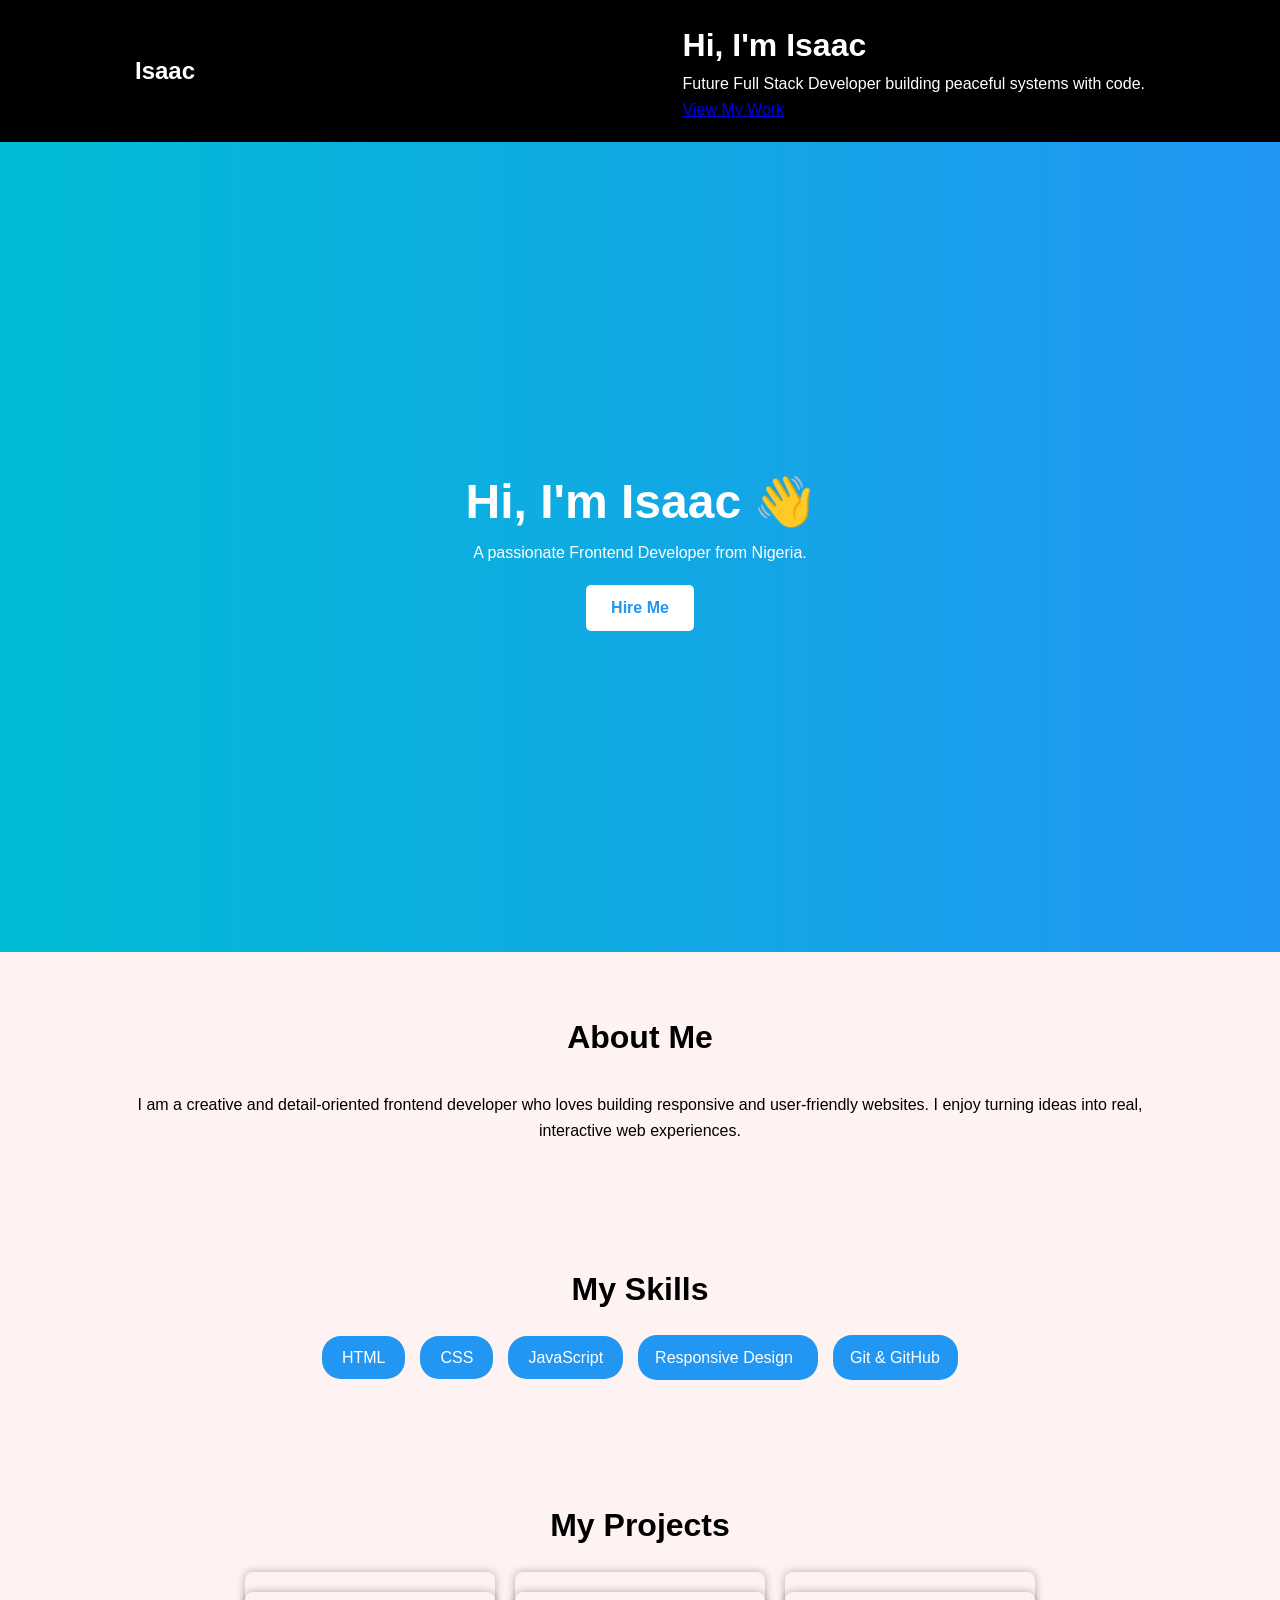
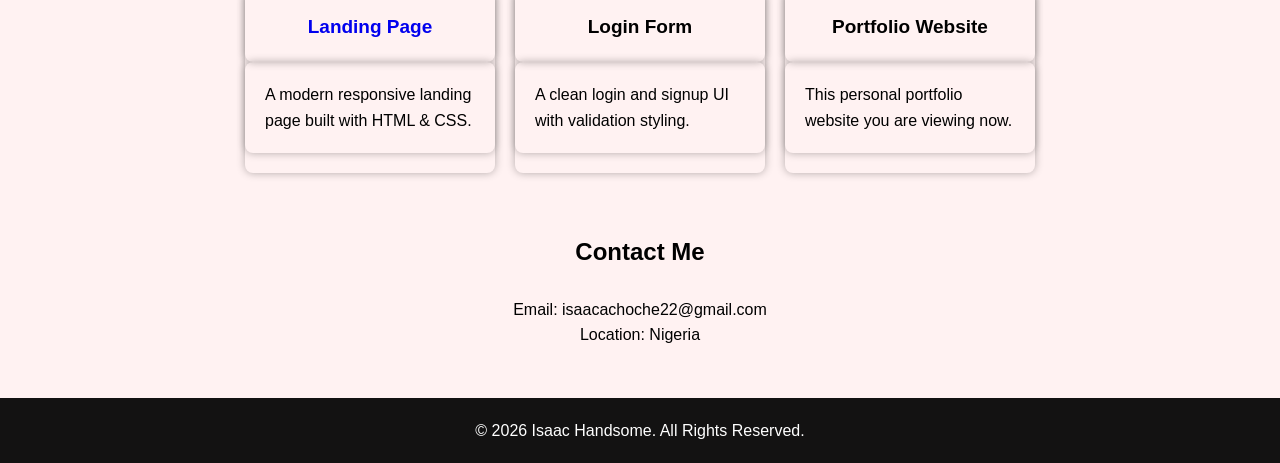
<file: index.html>
<!DOCTYPE html>
<html>
  <head>
    <title>My Portfolio</title>
    <link rel="stylesheet" href="style.css">
    <style>
      * {
        margin: 0;
        padding: 0;
        box-sizing: border-box;
        font-family: arial, sans-serif;
      }

      body {
        font-family: Arial, Sans-serif;
        background-color: rgb(255, 242, 242);
        line-height: 1.6;
      }

      header {
        display: flex;
        flex-direction: row;
        justify-content: space-between;
        align-items: center;
        background-color: black;
        color: white;
        padding: 20px 135px;
        white-space: nowrap;
      }

      .navigation {
        display: flex;
        flex-direction: row;
        justify-content: space-between;
        align-items: center;
      }

      .nav-link {
        text-decoration: none;
        color: white;
        font-size: 16px;
        margin-left: 25px;
        transition: color 0.3s;
      }

      .nav-link:hover {
        color: #00bcd4;
        cursor: pointer;
      }

      #about-link {
        margin-left: 0;
      }

      section {
        display: flex;
        flex-direction: column;
        justify-content: center;
        align-items: center;
      }

      .section-1 {
        display: flex;
        flex-direction: column;
        justify-content: center;
        align-items: center;
        color: white;
        background: linear-gradient(to right, #00bcd4, #2196f3);
        height: 90vh;
      }

      .hero01 {
        font-weight: bold;
        margin-bottom: 0px;
        font-size: 3rem;
      }

      .Hire-Me {
        background-color: white;
        color: #2196f3;
        border: none;
        margin-top: 19px;
        font-weight: bold;
        font-size: 16px;
        padding: 14px 25px;
        border-radius: 5px;
        transition: background-color 0.3s, color 0.3s, font-weight 0.3s;
      }

      .Hire-Me:hover {
        background-color: black;
        color: white;
        font-weight: bold;
      }

      .section-2 {
        display: flex;
        flex-direction: column;
        align-items: center;
        justify-content: center;
        white-space: normal;
        word-wrap: break-word;
        overflow-wrap: break-word;
        padding: 60px 10%;
      }

      .about-me {
        font-size: 2rem;
        font-weight: bold;
        padding-bottom: 28px;
      }

      .introduction {
        text-align: center;
        line-height: 26px;
        font-size: 16px;
      }

      .section-3 {
        display: flex;
        flex-direction: column;
        justify-content: center;
        align-items: center;
        padding: 60px 10%;
      }

      .my-skills {
        font-size: 2rem;
        font-weight: bold;
        margin-bottom: 20px;
      }

      .skills-link {
        display: flex;
        flex-direction: row;
        align-items: center;
        justify-content: center;
        flex-wrap: wrap;
        gap: 15px;
      }

      .html,
      .css,
      .javascript {
        background-color: #2196f3;
        color: white;
        padding: 9px 20px;
        border-radius: 19px;
      }

      .responsive-design {
        background-color: #2196f3;
        color: white;
        padding: 10px 17px;
        width: 180px;
        border-radius: 19px;
      }

      .git {
        background-color: #2196f3;
        color: white;
        padding: 10px 17px;
        width: 125px;
        border-radius: 19px;
      }

      .section-4 {
        display: flex;
        flex-direction: column;
        justify-content: center;
        align-items: center;
        padding: 60px 10%;
      }

      .my-projects {
        font-size: 2rem;
        font-weight: bold;
        margin-bottom: 20px;
      }

      .projects-container {
        display: flex;
        flex-direction: row;
        justify-content: center;
        gap: 20px;
        flex-wrap: wrap;
      }

      .projects-container div {
        display: flex;
        flex-direction: column;
        align-items: center;
        padding: 20px;
        border: none;
        box-shadow: 0 0 8px rgba(0, 0, 0, 0.3);
        border-radius: 8px;
        width: 250px;
        transition: 0.3s;
      }

      .landing-container:hover,
      .login-container:hover,
      .portfolio-website-container:hover {
        transform: translateY(-5px);
      }

      .project-title {
        font-weight: bold;
        font-size: 19px;
      }

      .section-5 {
        margin-bottom: 50px;
      }

      .section-5 h1 {
        margin-bottom: 25px;
      }

      .section-5 div {
        display: flex;
        flex-direction: column;
        align-items: center;
      }

      .section-6 {
        background-color: rgb(19, 18, 18);
        color: white;
        text-align: center;
        padding: 20px 200px;
        white-space: nowrap;
      }

      @media (max-width: 768px) {
        header {
          flex-direction: column;
          align-items: center;
        }
        .section-1 .hero01 {
          font-size: 2rem;
          margin-bottom: 5px;
        }
        .projects-container {
          flex-direction: column;
          align-items: center;
        }
      }
    </style>
  </head>
  <body>
      <header class="hero">
        <nav>
          <h2>Isaac</h2>
        </nav>

        <div class="hero-content">
          <h1>Hi, I'm Isaac</h1>
          <p>Future Full Stack Developer building peaceful systems with code.</p>
          <a href="#projects" class="btn">View My Work</a>
        </div>
      </header>

    <section class="section-1">
      <div class="hero01">Hi, I'm Isaac 👋</div>
      <div class="hero02">A passionate Frontend Developer from Nigeria.</div>
      <a href="#contact">
        <button class="Hire-Me">Hire Me</button>
      </a>
    </section>

    <section id="about" class="section-2">
      <div class="about-me">About Me</div>
      <div class="introduction">I am a creative and detail-oriented frontend developer who loves building responsive and user-friendly websites. I enjoy turning ideas into real, interactive web experiences.</div>
    </section>

    <section id="skills" class="section-3">
      <h2 class="my-skills">My Skills</h2>
      <div  class="skills-link">
        <div class="html">HTML</div>
        <div class="css">CSS</div>
        <div class="javascript">JavaScript</div>
        <div class="responsive-design">Responsive Design</div>
        <div class="git">Git & GitHub</div>
      </div>
    </section>

    <section id="projects" class="section-4">
      <div class="my-projects">My Projects</div>
      <div class="projects-container">
        <div class="landing-container">
          <div class="project-title"><a href="personal landing page/index.html">Landing Page</a></div>
          <div>
            A modern responsive landing page built with HTML & CSS.
          </div>
        </div>
        <div class="login-container">
          <div class="project-title">Login Form</div>
          <div>
            A clean login and signup UI with validation styling.
          </div>
        </div>
        <div class="portfolio-website-container">
          <div class="project-title">Portfolio Website</div>
          <div>This personal portfolio website you are viewing now.</div>
        </div>
      </div>
    </section>

    <section id="contact" class="section-5">
      <h1>Contact Me</h1>
      <div>
        <div>Email: isaacachoche22@gmail.com</div>
        <div>Location: Nigeria</div>
      </div>
    </section>

    <section class="section-6">
      <div>
        © 2026 Isaac Handsome. All Rights Reserved.
      </div>
    </section>
  </body>

</html>
</file>
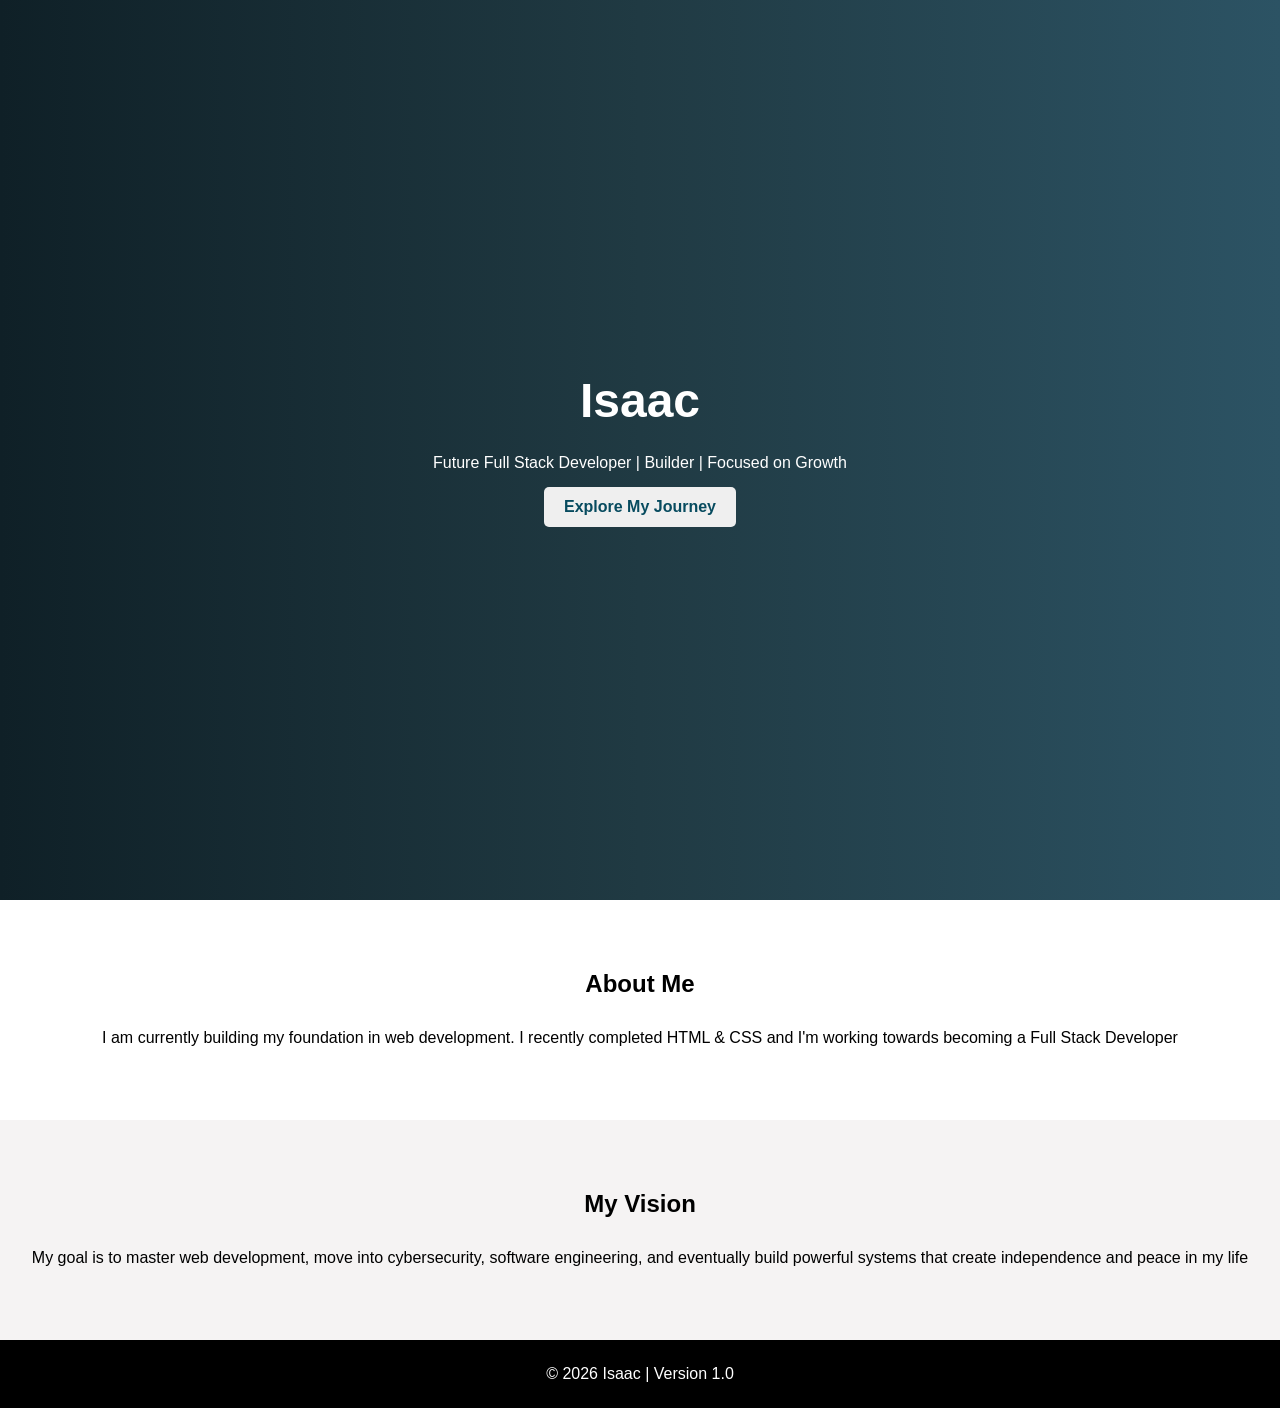
<file: personal landing page/index.html>
<!DOCTYPE html>
<html>
  <head>
    <link rel="stylesheet" href="style.css">
    <title>isaac | Version 1.0</title>
  </head>
  <body>
    <header>
      <div class="isaac">Isaac</div>
      <div class="content">
        <div>Future Full Stack Developer | Builder | Focused on Growth</div>
        <button class="explore-button">Explore My Journey</button>
      </div>
    </header>

    <section class="About-Me-Section">
      <h1>About Me</h1>
      <div>I am currently building my foundation in web development. I recently completed HTML & CSS and I'm working towards becoming a Full Stack Developer</div>
    </section>

    <section class="My-vision-section">
      <h1>My Vision</h1>
      <div>My goal is to master web development, move into cybersecurity, software engineering, and eventually build powerful systems that create independence and peace in my life</div>
    </section>

    <footer>
      <div>© 2026 Isaac | Version 1.0</div>
    </footer>
  </body>
</html>
</file>
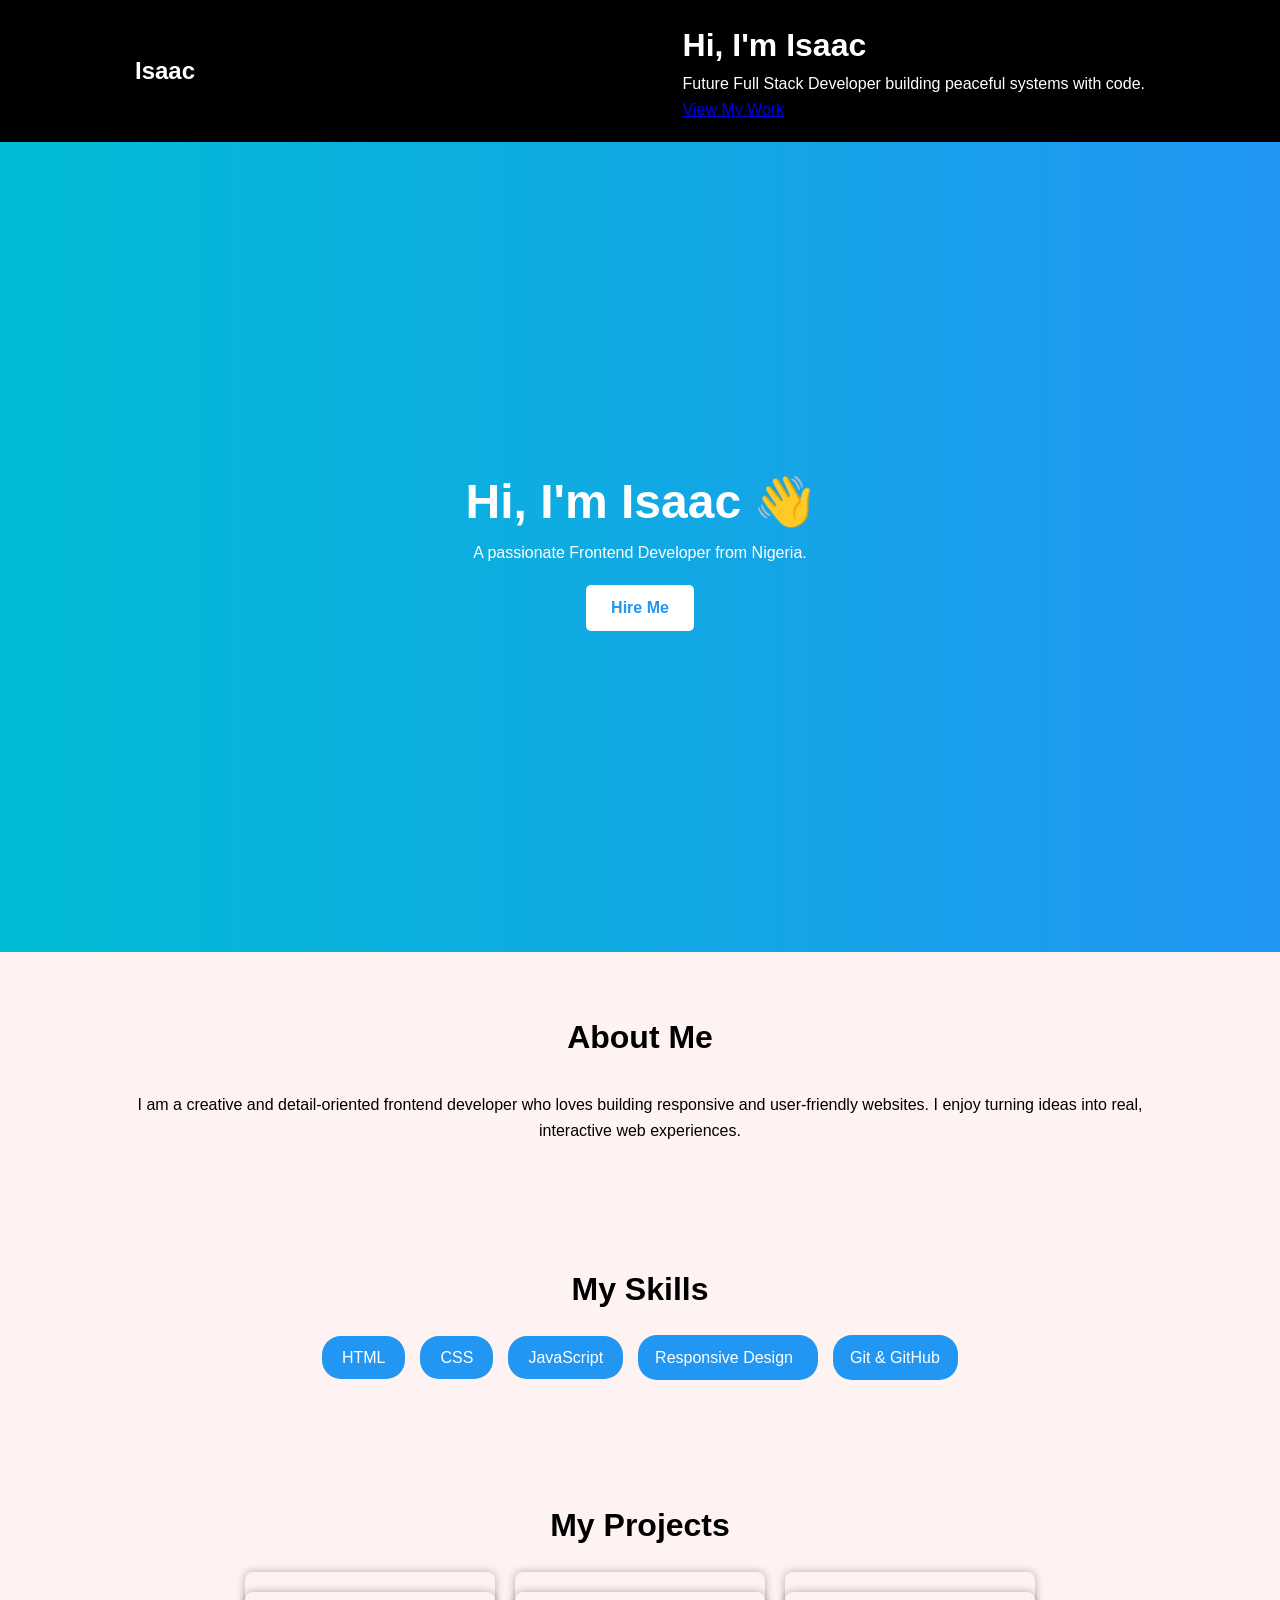
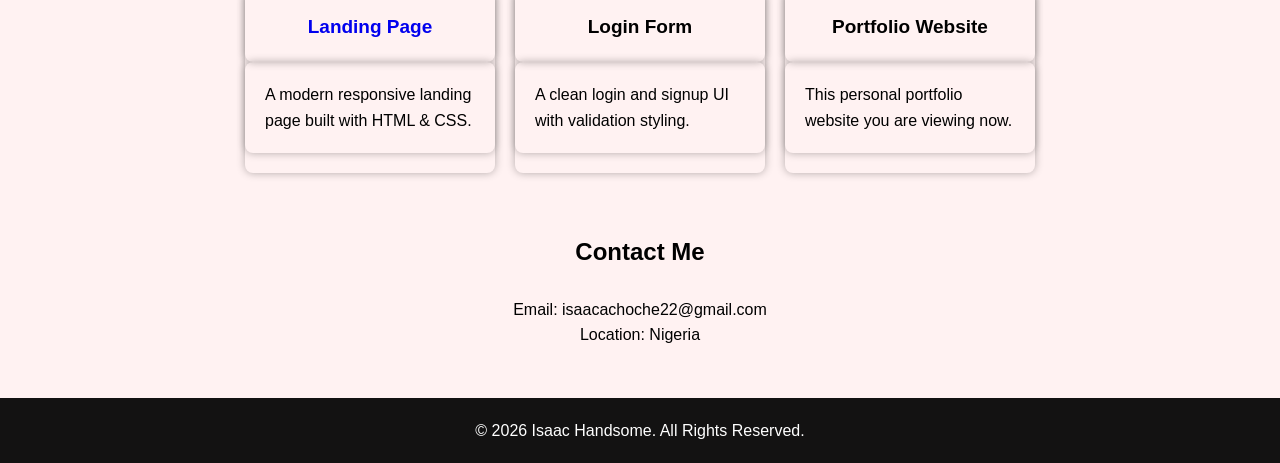
<file: portfolio.html>
<!DOCTYPE html>
<html>
  <head>
    <title>My Portfolio</title>
    <link rel="stylesheet" href="portfolio.css">
    <style>
      * {
        margin: 0;
        padding: 0;
        box-sizing: border-box;
        font-family: arial, sans-serif;
      }

      body {
        font-family: Arial, Sans-serif;
        background-color: rgb(255, 242, 242);
        line-height: 1.6;
      }

      header {
        display: flex;
        flex-direction: row;
        justify-content: space-between;
        align-items: center;
        background-color: black;
        color: white;
        padding: 20px 135px;
        white-space: nowrap;
      }

      .navigation {
        display: flex;
        flex-direction: row;
        justify-content: space-between;
        align-items: center;
      }

      .nav-link {
        text-decoration: none;
        color: white;
        font-size: 16px;
        margin-left: 25px;
        transition: color 0.3s;
      }

      .nav-link:hover {
        color: #00bcd4;
        cursor: pointer;
      }

      #about-link {
        margin-left: 0;
      }

      section {
        display: flex;
        flex-direction: column;
        justify-content: center;
        align-items: center;
      }

      .section-1 {
        display: flex;
        flex-direction: column;
        justify-content: center;
        align-items: center;
        color: white;
        background: linear-gradient(to right, #00bcd4, #2196f3);
        height: 90vh;
      }

      .hero01 {
        font-weight: bold;
        margin-bottom: 0px;
        font-size: 3rem;
      }

      .Hire-Me {
        background-color: white;
        color: #2196f3;
        border: none;
        margin-top: 19px;
        font-weight: bold;
        font-size: 16px;
        padding: 14px 25px;
        border-radius: 5px;
        transition: background-color 0.3s, color 0.3s, font-weight 0.3s;
      }

      .Hire-Me:hover {
        background-color: black;
        color: white;
        font-weight: bold;
      }

      .section-2 {
        display: flex;
        flex-direction: column;
        align-items: center;
        justify-content: center;
        white-space: normal;
        word-wrap: break-word;
        overflow-wrap: break-word;
        padding: 60px 10%;
      }

      .about-me {
        font-size: 2rem;
        font-weight: bold;
        padding-bottom: 28px;
      }

      .introduction {
        text-align: center;
        line-height: 26px;
        font-size: 16px;
      }

      .section-3 {
        display: flex;
        flex-direction: column;
        justify-content: center;
        align-items: center;
        padding: 60px 10%;
      }

      .my-skills {
        font-size: 2rem;
        font-weight: bold;
        margin-bottom: 20px;
      }

      .skills-link {
        display: flex;
        flex-direction: row;
        align-items: center;
        justify-content: center;
        flex-wrap: wrap;
        gap: 15px;
      }

      .html,
      .css,
      .javascript {
        background-color: #2196f3;
        color: white;
        padding: 9px 20px;
        border-radius: 19px;
      }

      .responsive-design {
        background-color: #2196f3;
        color: white;
        padding: 10px 17px;
        width: 180px;
        border-radius: 19px;
      }

      .git {
        background-color: #2196f3;
        color: white;
        padding: 10px 17px;
        width: 125px;
        border-radius: 19px;
      }

      .section-4 {
        display: flex;
        flex-direction: column;
        justify-content: center;
        align-items: center;
        padding: 60px 10%;
      }

      .my-projects {
        font-size: 2rem;
        font-weight: bold;
        margin-bottom: 20px;
      }

      .projects-container {
        display: flex;
        flex-direction: row;
        justify-content: center;
        gap: 20px;
        flex-wrap: wrap;
      }

      .projects-container div {
        display: flex;
        flex-direction: column;
        align-items: center;
        padding: 20px;
        border: none;
        box-shadow: 0 0 8px rgba(0, 0, 0, 0.3);
        border-radius: 8px;
        width: 250px;
        transition: 0.3s;
      }

      .landing-container:hover,
      .login-container:hover,
      .portfolio-website-container:hover {
        transform: translateY(-5px);
      }

      .project-title {
        font-weight: bold;
        font-size: 19px;
      }

      .section-5 {
        margin-bottom: 50px;
      }

      .section-5 h1 {
        margin-bottom: 25px;
      }

      .section-5 div {
        display: flex;
        flex-direction: column;
        align-items: center;
      }

      .section-6 {
        background-color: rgb(19, 18, 18);
        color: white;
        text-align: center;
        padding: 20px 200px;
        white-space: nowrap;
      }

      @media (max-width: 768px) {
        header {
          flex-direction: column;
          align-items: center;
        }
        .section-1 .hero01 {
          font-size: 2rem;
          margin-bottom: 5px;
        }
        .projects-container {
          flex-direction: column;
          align-items: center;
        }
      }
    </style>
  </head>
  <body>
      <header class="hero">
        <nav>
          <h2>Isaac</h2>
        </nav>

        <div class="hero-content">
          <h1>Hi, I'm Isaac</h1>
          <p>Future Full Stack Developer building peaceful systems with code.</p>
          <a href="#projects" class="btn">View My Work</a>
        </div>
      </header>

    <section class="section-1">
      <div class="hero01">Hi, I'm Isaac 👋</div>
      <div class="hero02">A passionate Frontend Developer from Nigeria.</div>
      <a href="#contact">
        <button class="Hire-Me">Hire Me</button>
      </a>
    </section>

    <section id="about" class="section-2">
      <div class="about-me">About Me</div>
      <div class="introduction">I am a creative and detail-oriented frontend developer who loves building responsive and user-friendly websites. I enjoy turning ideas into real, interactive web experiences.</div>
    </section>

    <section id="skills" class="section-3">
      <h2 class="my-skills">My Skills</h2>
      <div  class="skills-link">
        <div class="html">HTML</div>
        <div class="css">CSS</div>
        <div class="javascript">JavaScript</div>
        <div class="responsive-design">Responsive Design</div>
        <div class="git">Git & GitHub</div>
      </div>
    </section>

    <section id="projects" class="section-4">
      <div class="my-projects">My Projects</div>
      <div class="projects-container">
        <div class="landing-container">
          <div class="project-title"><a href="personal landing page/landingpage.html">Landing Page</a></div>
          <div>
            A modern responsive landing page built with HTML & CSS.
          </div>
        </div>
        <div class="login-container">
          <div class="project-title">Login Form</div>
          <div>
            A clean login and signup UI with validation styling.
          </div>
        </div>
        <div class="portfolio-website-container">
          <div class="project-title">Portfolio Website</div>
          <div>This personal portfolio website you are viewing now.</div>
        </div>
      </div>
    </section>

    <section id="contact" class="section-5">
      <h1>Contact Me</h1>
      <div>
        <div>Email: isaacachoche22@gmail.com</div>
        <div>Location: Nigeria</div>
      </div>
    </section>

    <section class="section-6">
      <div>
        © 2026 Isaac Handsome. All Rights Reserved.
      </div>
    </section>
  </body>
</html>
</file>
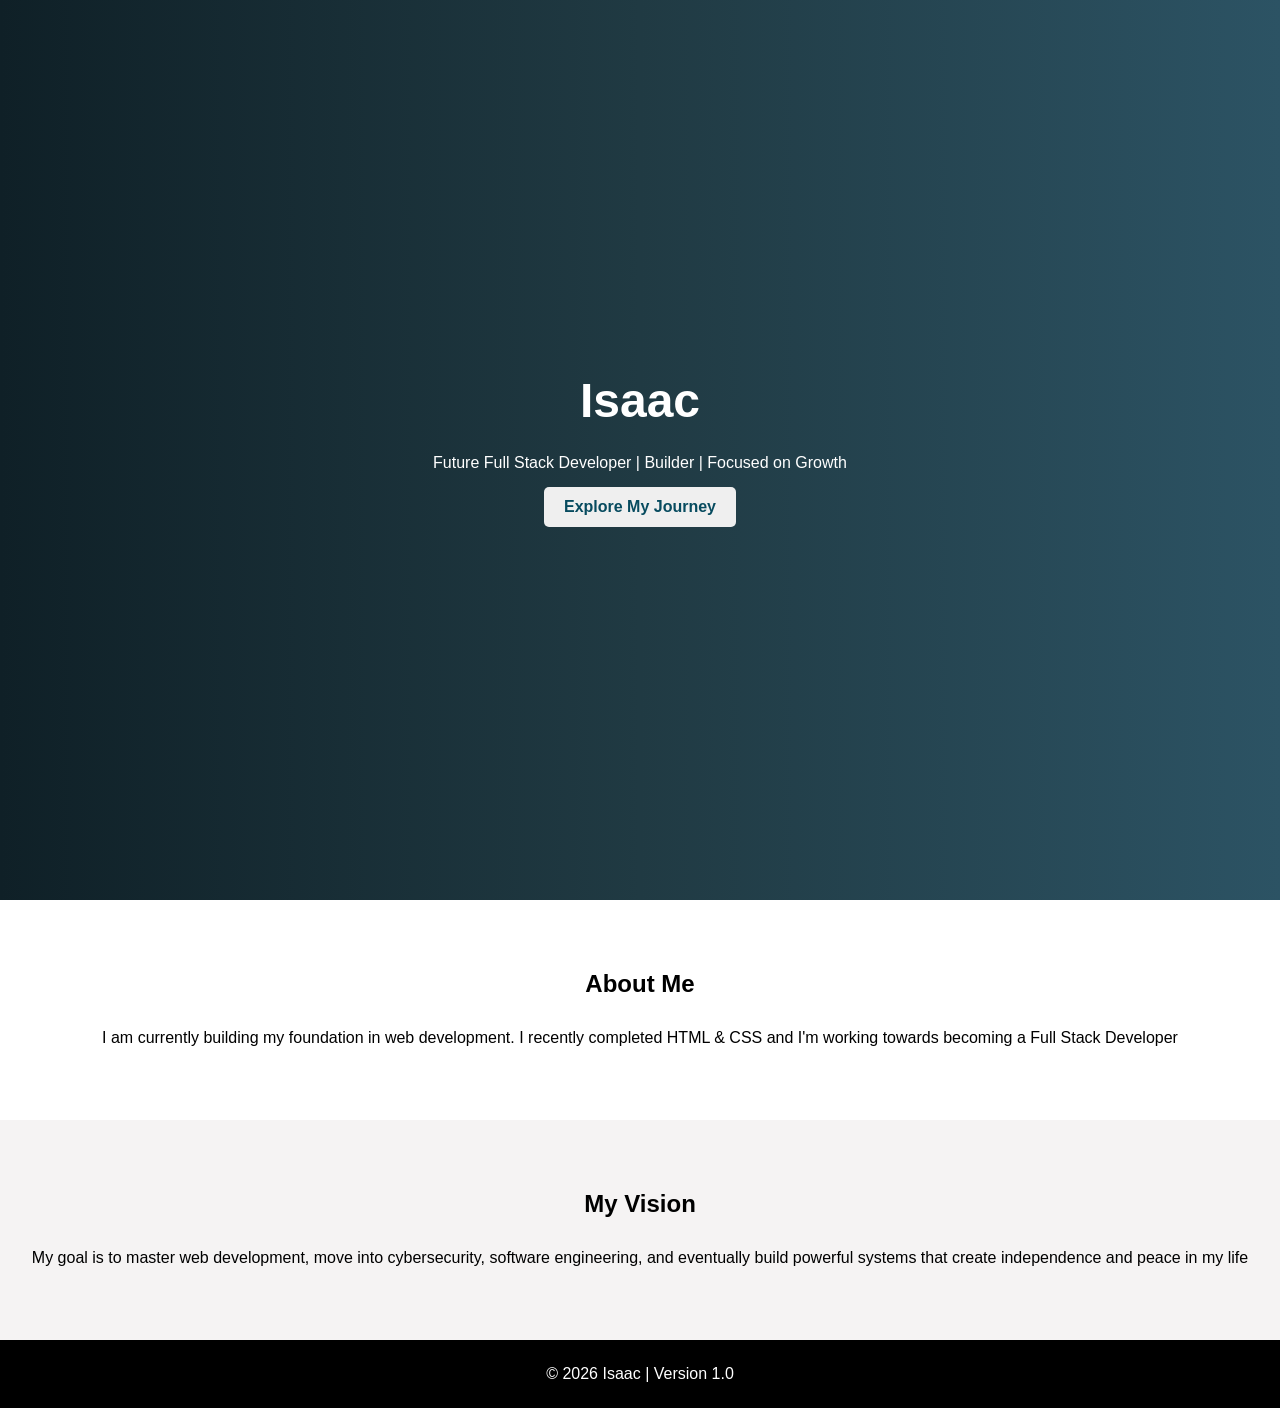
<file: personal landing page/landingpage.html>
<!DOCTYPE html>
<html>
  <head>
    <link rel="stylesheet" href="landing-page.css">
    <title>isaac | Version 1.0</title>
  </head>
  <body>
    <header>
      <div class="isaac">Isaac</div>
      <div class="content">
        <div>Future Full Stack Developer | Builder | Focused on Growth</div>
        <button class="explore-button">Explore My Journey</button>
      </div>
    </header>

    <section class="About-Me-Section">
      <h1>About Me</h1>
      <div>I am currently building my foundation in web development. I recently completed HTML & CSS and I'm working towards becoming a Full Stack Developer</div>
    </section>

    <section class="My-vision-section">
      <h1>My Vision</h1>
      <div>My goal is to master web development, move into cybersecurity, software engineering, and eventually build powerful systems that create independence and peace in my life</div>
    </section>

    <footer>
      <div>© 2026 Isaac | Version 1.0</div>
    </footer>
  </body>
</html>
</file>
<file: style.css>
* {
  margin: 0;
  padding: 0;
  box-sizing: border-box;
  font-family: arial, sans-serif;
}

body {
  font-family: Arial, Sans-serif;
  background-color: rgb(255, 242, 242);
  line-height: 1.6;
  opacity: 0;
  transform: translateY(30px);
  animation: slideUp 2.0s ease forwards;
  animation-delay: 0.2s;
}

@keyframes slideUp {
  from {
    opacity: 0;
    transform: translateX(-1400px);
  }
  to {
      opacity: 1;
      transform: translateX(0);
  }
}

header {
  display: flex;
  flex-direction: row;
  justify-content: space-between;
  align-items: center;
  background-color: black;
  color: white;
  padding: 20px 135px;
}

.navigation {
  display: flex;
  flex-direction: row;
  justify-content: space-between;
  align-items: center;
}

.nav-link {
  text-decoration: none;
  color: white;
  font-size: 16px;
  margin-left: 25px;
  transition: color 0.3s;
}

.nav-link:hover {
  color: #00bcd4;
  cursor: pointer;
}

section {
  display: flex;
  flex-direction: column;
  justify-content: center;
  align-items: center;
}

.section-1 {
  display: flex;
  flex-direction: column;
  justify-content: center;
  align-items: center;
  color: white;
  background: linear-gradient(to right, #00bcd4, #2196f3);
  height: 90vh;
}

.hero01 {
  font-weight: bold;
  margin-bottom: 0px;
  font-size: 3rem;
}

.Hire-Me {
  background-color: white;
  color: #2196f3;
  border: none;
  margin-top: 19px;
  font-weight: bold;
  font-size: 16px;
  padding: 14px 25px;
  border-radius: 5px;
  transition: background-color 0.3s, color 0.3s, font-weight 0.3s;
}

.Hire-Me:hover {
  background-color: black;
  color: white;
  font-weight: bold;
}

.section-2 {
  display: flex;
  flex-direction: column;
  align-items: center;
  justify-content: center;
  white-space: normal;
  word-wrap: break-word;
  overflow-wrap: break-word;
  padding: 60px 10%;
}

.about-me {
  font-size: 2rem;
  font-weight: bold;
  padding-bottom: 28px;
}

.introduction {
  text-align: center;
  line-height: 26px;
  font-size: 16px;
}

.section-3 {
  display: flex;
  flex-direction: column;
  justify-content: center;
  align-items: center;
  padding: 60px 10%;
}

.my-skills {
  font-size: 2rem;
  font-weight: bold;
  margin-bottom: 20px;
}

.skills-link {
  display: flex;
  flex-direction: row;
  align-items: center;
  justify-content: center;
  flex-wrap: wrap;
  gap: 15px;
}

.html,
.css,
.javascript {
  background-color: #2196f3;
  color: white;
  padding: 9px 20px;
  border-radius: 19px;
}

.responsive-design {
  background-color: #2196f3;
  color: white;
  padding: 10px 17px;
  width: 180px;
  border-radius: 19px;
}

.git {
  background-color: #2196f3;
  color: white;
  padding: 10px 17px;
  width: 125px;
  border-radius: 19px;
}

.section-4 {
  display: flex;
  flex-direction: column;
  justify-content: center;
  align-items: center;
  padding: 60px 10%;
}

.my-projects {
  font-size: 2rem;
  font-weight: bold;
  margin-bottom: 20px;
}

.projects-container {
  display: flex;
  flex-direction: row;
  justify-content: center;
  gap: 20px;
  flex-wrap: wrap;
  text-decoration: none;
}

.projects-container div {
  display: flex;
  flex-direction: column;
  align-items: center;
  padding: 20px;
  border: none;
  box-shadow: 0 0 8px rgba(0, 0, 0, 0.3);
  border-radius: 8px;
  width: 250px;
  transition: 0.3s;
}

.landing-container:hover,
.login-container:hover,
.portfolio-website-container:hover {
  transform: translateY(-5px);
}

.project-title {
  font-weight: bold;
  font-size: 19px;
}

.projects-container div a {
  text-decoration: none;
}

.section-5 {
  margin-bottom: 50px;
}

.section-5 h1 {
  margin-bottom: 25px;
}

.section-5 div {
  display: flex;
  flex-direction: column;
  align-items: center;
}

.section-6 {
  background-color: rgb(19, 18, 18);
  color: white;
  text-align: center;
  padding: 20px 200px;
  white-space: nowrap;
}

@media (max-width: 768px) {
  header {
    flex-direction: column;
  }
  .section-1 .hero01 {
    font-size: 2rem;
    margin-bottom: 5px;
  }
  .projects-container {
    flex-direction: column;
    align-items: center;
  }
}
</file>
<file: personal landing page/style.css>
* {
  margin: 0;
  padding: 0;
  box-sizing: border-box;
  font-family: Arial, Sans-serif;
}

html {
  scroll-behavior: smooth;
}

header{
  background: linear-gradient(to right, #0f2027, #203a43, #2c5364);
  height: 100vh;
  color: white;
  display: flex;
  gap: 26px;
  flex-direction: column;
  align-items: center;
  justify-content: center;
}

.isaac {
  font-weight: bold;
  font-size: 3rem;
}

.content {
  display: flex;
  flex-direction: column;
  justify-content: center;
  align-items: center;
  gap: 15px;
}

.explore-button {
  color: rgb(7, 75, 95);
  font-weight: bold;
  font-size: 16px;
  padding: 11px 20px;
  border: none;
  border-radius: 5px;
}

.explore-button:hover {
  background-color: #074b5f;
  color: white;
  cursor: pointer;
  transition: 0.3s ease;
}

section {
  display: flex;
  flex-direction: column;
  align-items: center;
  justify-content: center;
  gap: 27px;
  text-align: center;
  white-space: normal;
  word-wrap: break-word;
  overflow-wrap: break-word;
  padding: 70px 20px;
}

section div {
  line-height: 25px;
}

.My-vision-section {
  background-color: rgb(245, 243, 243);
}

footer {
  background-color: black;
  text-align: center;
  color: white;
  padding: 25px 200px;
}

@media (max-width: 630px) {
  footer {
    padding: 25px 20px;
  }
}
</file>
<file: portfolio.css>
* {
  margin: 0;
  padding: 0;
  box-sizing: border-box;
  font-family: arial, sans-serif;
}

body {
  font-family: Arial, Sans-serif;
  background-color: rgb(255, 242, 242);
  line-height: 1.6;
  opacity: 0;
  transform: translateY(30px);
  animation: slideUp 2.0s ease forwards;
  animation-delay: 0.2s;
}

@keyframes slideUp {
  from {
    opacity: 0;
    transform: translateX(-1400px);
  }
  to {
      opacity: 1;
      transform: translateX(0);
  }
}

header {
  display: flex;
  flex-direction: row;
  justify-content: space-between;
  align-items: center;
  background-color: black;
  color: white;
  padding: 20px 135px;
}

.navigation {
  display: flex;
  flex-direction: row;
  justify-content: space-between;
  align-items: center;
}

.nav-link {
  text-decoration: none;
  color: white;
  font-size: 16px;
  margin-left: 25px;
  transition: color 0.3s;
}

.nav-link:hover {
  color: #00bcd4;
  cursor: pointer;
}

section {
  display: flex;
  flex-direction: column;
  justify-content: center;
  align-items: center;
}

.section-1 {
  display: flex;
  flex-direction: column;
  justify-content: center;
  align-items: center;
  color: white;
  background: linear-gradient(to right, #00bcd4, #2196f3);
  height: 90vh;
}

.hero01 {
  font-weight: bold;
  margin-bottom: 0px;
  font-size: 3rem;
}

.Hire-Me {
  background-color: white;
  color: #2196f3;
  border: none;
  margin-top: 19px;
  font-weight: bold;
  font-size: 16px;
  padding: 14px 25px;
  border-radius: 5px;
  transition: background-color 0.3s, color 0.3s, font-weight 0.3s;
}

.Hire-Me:hover {
  background-color: black;
  color: white;
  font-weight: bold;
}

.section-2 {
  display: flex;
  flex-direction: column;
  align-items: center;
  justify-content: center;
  white-space: normal;
  word-wrap: break-word;
  overflow-wrap: break-word;
  padding: 60px 10%;
}

.about-me {
  font-size: 2rem;
  font-weight: bold;
  padding-bottom: 28px;
}

.introduction {
  text-align: center;
  line-height: 26px;
  font-size: 16px;
}

.section-3 {
  display: flex;
  flex-direction: column;
  justify-content: center;
  align-items: center;
  padding: 60px 10%;
}

.my-skills {
  font-size: 2rem;
  font-weight: bold;
  margin-bottom: 20px;
}

.skills-link {
  display: flex;
  flex-direction: row;
  align-items: center;
  justify-content: center;
  flex-wrap: wrap;
  gap: 15px;
}

.html,
.css,
.javascript {
  background-color: #2196f3;
  color: white;
  padding: 9px 20px;
  border-radius: 19px;
}

.responsive-design {
  background-color: #2196f3;
  color: white;
  padding: 10px 17px;
  width: 180px;
  border-radius: 19px;
}

.git {
  background-color: #2196f3;
  color: white;
  padding: 10px 17px;
  width: 125px;
  border-radius: 19px;
}

.section-4 {
  display: flex;
  flex-direction: column;
  justify-content: center;
  align-items: center;
  padding: 60px 10%;
}

.my-projects {
  font-size: 2rem;
  font-weight: bold;
  margin-bottom: 20px;
}

.projects-container {
  display: flex;
  flex-direction: row;
  justify-content: center;
  gap: 20px;
  flex-wrap: wrap;
  text-decoration: none;
}

.projects-container div {
  display: flex;
  flex-direction: column;
  align-items: center;
  padding: 20px;
  border: none;
  box-shadow: 0 0 8px rgba(0, 0, 0, 0.3);
  border-radius: 8px;
  width: 250px;
  transition: 0.3s;
}

.landing-container:hover,
.login-container:hover,
.portfolio-website-container:hover {
  transform: translateY(-5px);
}

.project-title {
  font-weight: bold;
  font-size: 19px;
}

.projects-container div a {
  text-decoration: none;
}

.section-5 {
  margin-bottom: 50px;
}

.section-5 h1 {
  margin-bottom: 25px;
}

.section-5 div {
  display: flex;
  flex-direction: column;
  align-items: center;
}

.section-6 {
  background-color: rgb(19, 18, 18);
  color: white;
  text-align: center;
  padding: 20px 200px;
  white-space: nowrap;
}

@media (max-width: 768px) {
  header {
    flex-direction: column;
  }
  .section-1 .hero01 {
    font-size: 2rem;
    margin-bottom: 5px;
  }
  .projects-container {
    flex-direction: column;
    align-items: center;
  }
}
</file>
<file: personal landing page/landing-page.css>
* {
  margin: 0;
  padding: 0;
  box-sizing: border-box;
  font-family: Arial, Sans-serif;
}

html {
  scroll-behavior: smooth;
}

header{
  background: linear-gradient(to right, #0f2027, #203a43, #2c5364);
  height: 100vh;
  color: white;
  display: flex;
  gap: 26px;
  flex-direction: column;
  align-items: center;
  justify-content: center;
}

.isaac {
  font-weight: bold;
  font-size: 3rem;
}

.content {
  display: flex;
  flex-direction: column;
  justify-content: center;
  align-items: center;
  gap: 15px;
}

.explore-button {
  color: rgb(7, 75, 95);
  font-weight: bold;
  font-size: 16px;
  padding: 11px 20px;
  border: none;
  border-radius: 5px;
}

.explore-button:hover {
  background-color: #074b5f;
  color: white;
  cursor: pointer;
  transition: 0.3s ease;
}

section {
  display: flex;
  flex-direction: column;
  align-items: center;
  justify-content: center;
  gap: 27px;
  text-align: center;
  white-space: normal;
  word-wrap: break-word;
  overflow-wrap: break-word;
  padding: 70px 20px;
}

section div {
  line-height: 25px;
}

.My-vision-section {
  background-color: rgb(245, 243, 243);
}

footer {
  background-color: black;
  text-align: center;
  color: white;
  padding: 25px 200px;
}

@media (max-width: 630px) {
  footer {
    padding: 25px 20px;
  }
}
</file>
